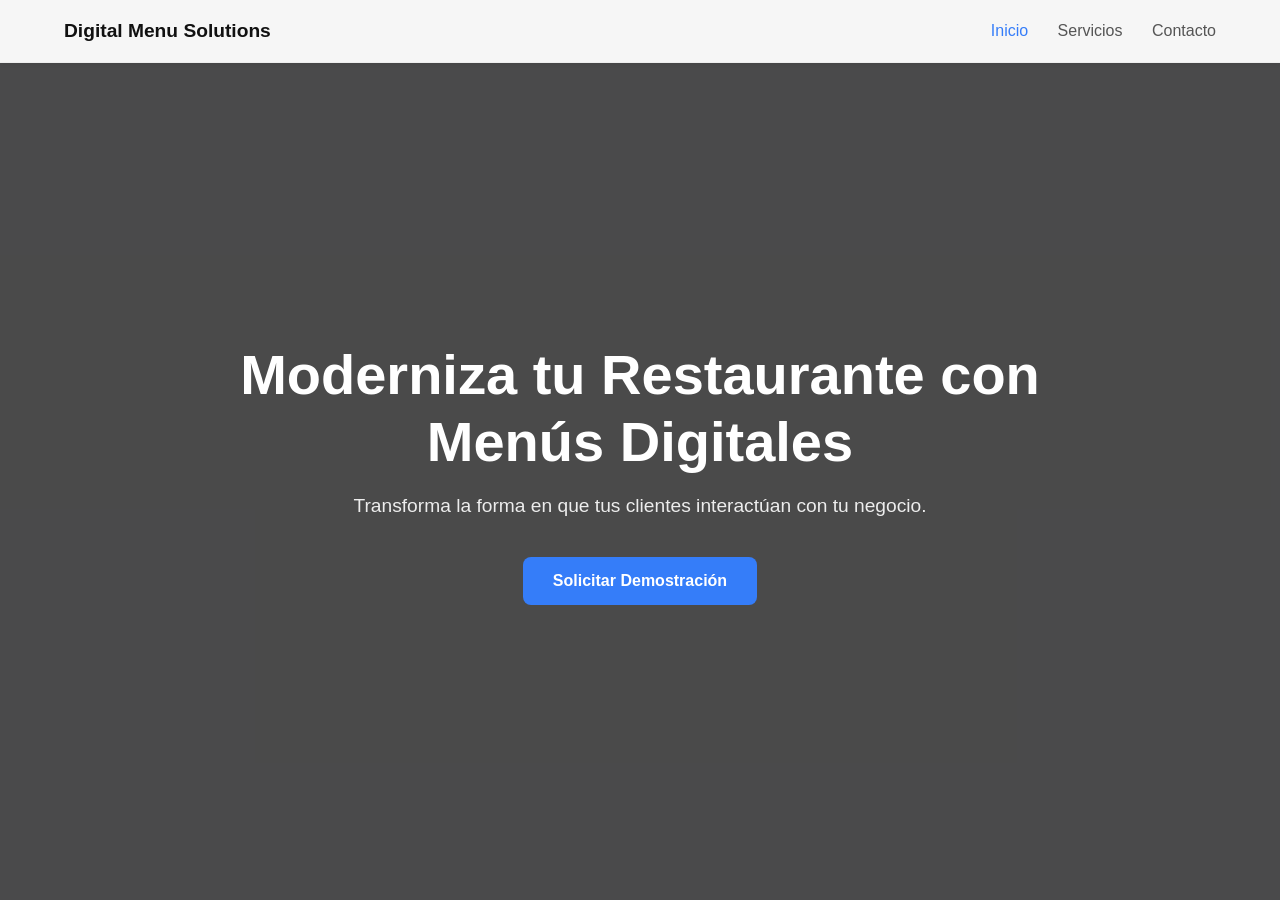
<file: index.html>
﻿<!DOCTYPE html>
<html lang="es">
<head>
    <meta charset="UTF-8">
    <meta name="viewport" content="width=device-width, initial-scale=1.0">
    <title>Digital Menu Solutions - Inicio</title>
    <link rel="stylesheet" href="style.css">
</head>
<body>
    <header class="fixed-header">
        <nav class="navbar">
            <span class="logo">Digital Menu Solutions</span>
            <div class="nav-links">
                <a href="index.html" class="active">Inicio</a>
                <a href="servicios.html">Servicios</a>
                <a href="contacto.html">Contacto</a>
            </div>
        </nav>
    </header>

    <section class="hero">
        <div class="overlay"></div>
        <div class="hero-content">
            <h1>Moderniza tu Restaurante con Menús Digitales</h1>
            <p>Transforma la forma en que tus clientes interactúan con tu negocio.</p>
            <a href="contacto.html" class="btn">Solicitar Demostración</a>
        </div>
    </section>
</body>
</html>
</file>
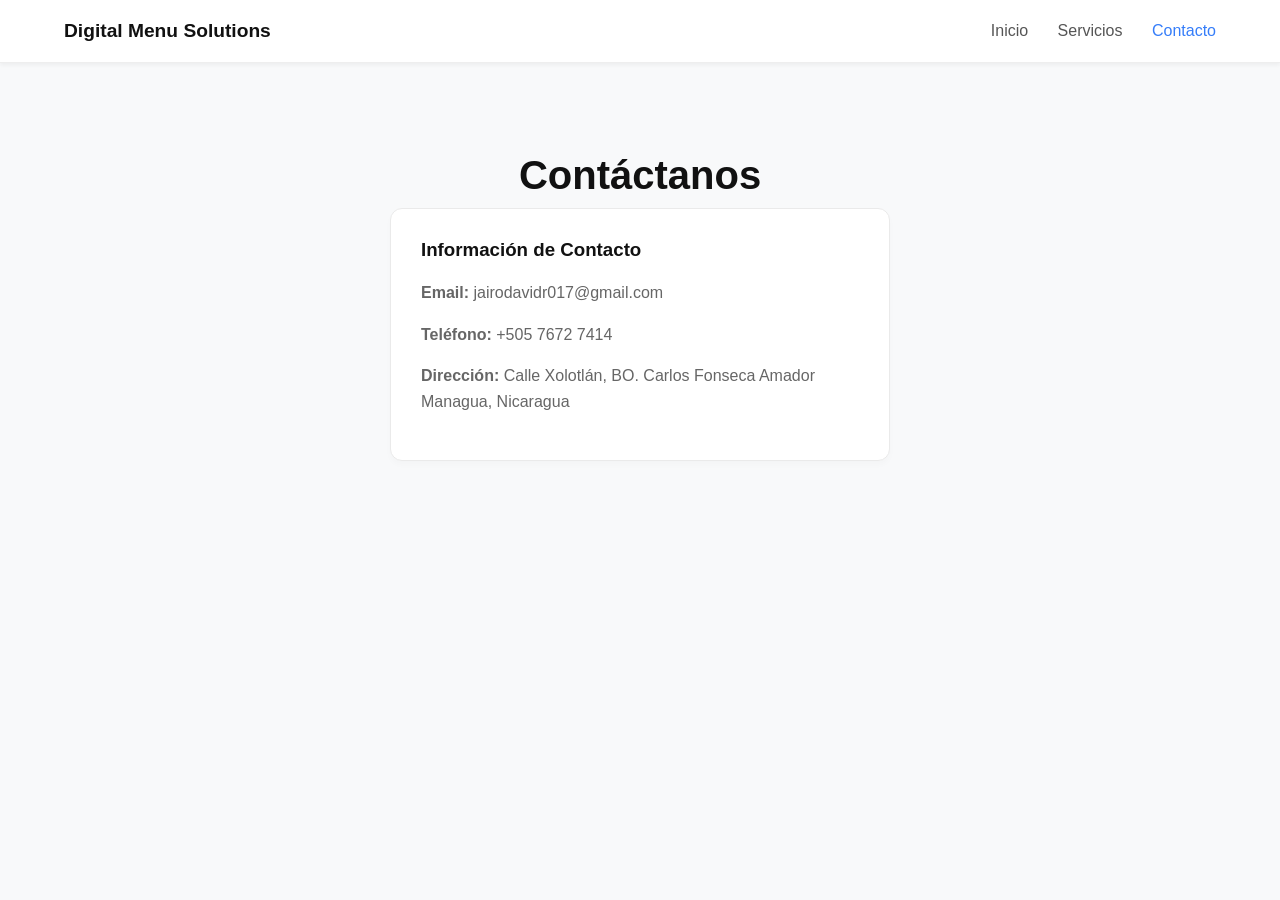
<file: contacto.html>
<!DOCTYPE html>
<html lang="es">
<head>
    <meta charset="UTF-8">
    <meta name="viewport" content="width=device-width, initial-scale=1.0">
    <title>Contacto - Digital Menu Solutions</title>
    <link rel="stylesheet" href="style.css">
</head>
<body>
    <header class="fixed-header">
        <nav class="navbar">
            <span class="logo">Digital Menu Solutions</span>
            <div class="nav-links">
                <a href="index.html">Inicio</a>
                <a href="servicios.html">Servicios</a>
                <a href="contacto.html" class="active">Contacto</a>
            </div>
        </nav>
    </header>

    <section class="content-section">
        <h2>Contáctanos</h2>
        <div class="contact-info">
            <div class="card">
                <h3>Información de Contacto</h3>
                <p><strong>Email:</strong> jairodavidr017@gmail.com</p>
                <p><strong>Teléfono:</strong> +505 7672 7414</p>
                <p><strong>Dirección:</strong> Calle Xolotlán, BO. Carlos Fonseca Amador<br>Managua, Nicaragua</p>
            </div>
        </div>
    </section>
</body>
</html>
</file>
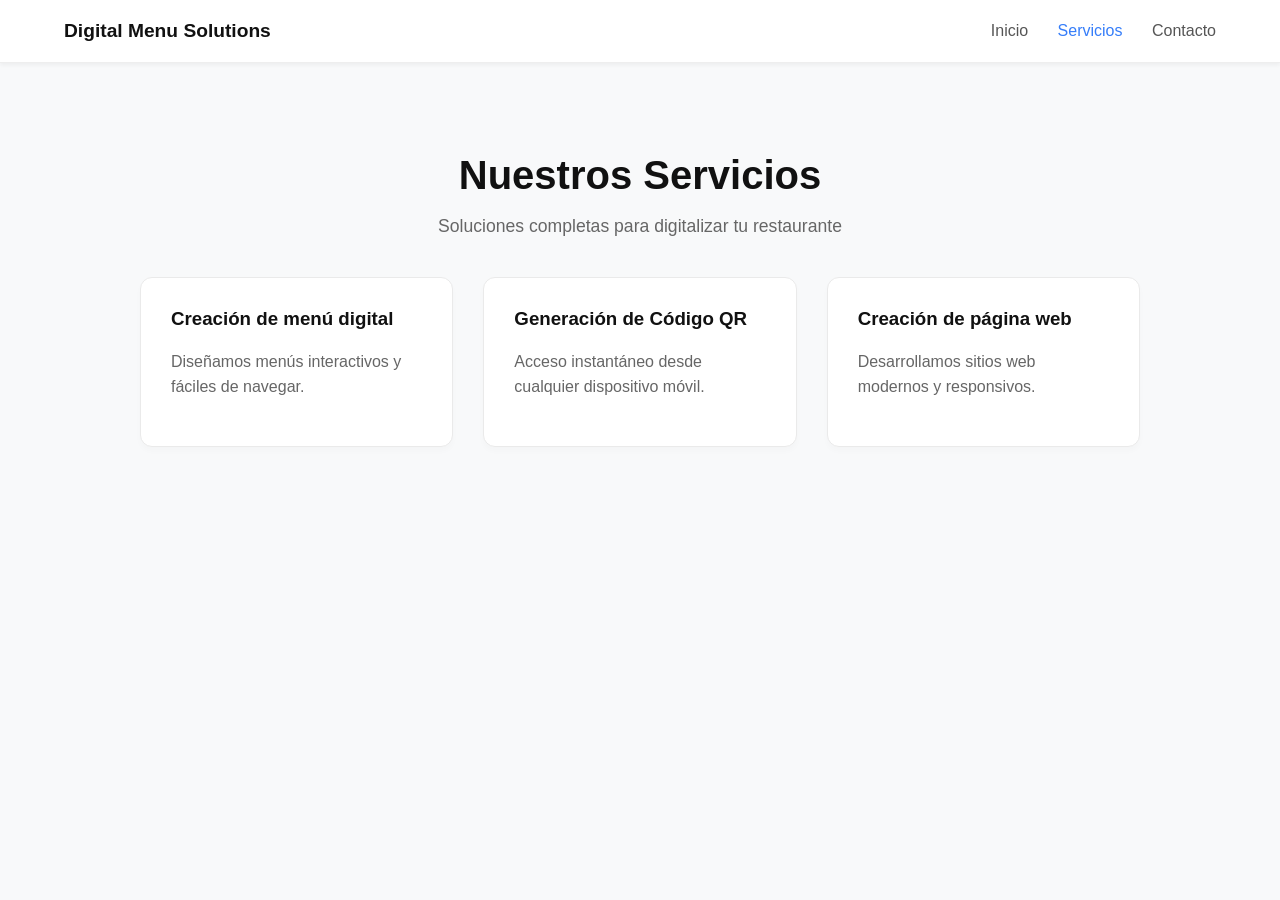
<file: servicios.html>
<!DOCTYPE html>
<html lang="es">
<head>
    <meta charset="UTF-8">
    <meta name="viewport" content="width=device-width, initial-scale=1.0">
    <title>Servicios - Digital Menu Solutions</title>
    <link rel="stylesheet" href="style.css">
</head>
<body>
    <header class="fixed-header">
        <nav class="navbar">
            <span class="logo">Digital Menu Solutions</span>
            <div class="nav-links">
                <a href="index.html">Inicio</a>
                <a href="servicios.html" class="active">Servicios</a>
                <a href="contacto.html">Contacto</a>
            </div>
        </nav>
    </header>

    <section class="content-section">
        <h2>Nuestros Servicios</h2>
        <p class="subtitle">Soluciones completas para digitalizar tu restaurante</p>
        <div class="grid">
            <div class="card">
                <h3>Creación de menú digital</h3>
                <p>Diseñamos menús interactivos y fáciles de navegar.</p>
            </div>
            <div class="card">
                <h3>Generación de Código QR</h3>
                <p>Acceso instantáneo desde cualquier dispositivo móvil.</p>
            </div>
            <div class="card">
                <h3>Creación de página web</h3>
                <p>Desarrollamos sitios web modernos y responsivos.</p>
            </div>
        </div>
    </section>
</body>
</html>
</file>
<file: style.css>
/* Estilos generales */
body { margin: 0; font-family: 'Segoe UI', Tahoma, Geneva, Verdana, sans-serif; background: #F8F9FA; color: #333; }

/* Menú de navegación */
.fixed-header { position: fixed; top: 0; width: 100%; background: rgba(255,255,255,0.95); border-bottom: 1px solid #eee; z-index: 1000; box-shadow: 0 2px 4px rgba(0,0,0,0.05); }
.navbar { display: flex; justify-content: space-between; align-items: center; padding: 20px 5%; max-width: 1200px; margin: 0 auto; }
.logo { font-size: 1.2rem; font-weight: bold; color: #111; }
.nav-links a { text-decoration: none; color: #555; margin-left: 25px; font-weight: 500; transition: color 0.3s; }
.nav-links a:hover, .nav-links a.active { color: #357DF9; }

/* Portada (Inicio) */
.hero { height: 100vh; display: flex; align-items: center; justify-content: center; background: url('https://images.unsplash.com/photo-1586812314139-d1b0ca32cbab') center/cover; text-align: center; color: white; position: relative; }
.overlay { position: absolute; inset: 0; background: rgba(0,0,0,0.7); }
.hero-content { position: relative; z-index: 2; padding: 20px; max-width: 800px; }
.hero-content h1 { font-size: 3.5rem; margin-bottom: 20px; line-height: 1.2; }
.hero-content p { font-size: 1.2rem; margin-bottom: 40px; opacity: 0.9; }

/* Botones */
.btn { background: #357DF9; color: white; padding: 15px 30px; text-decoration: none; border-radius: 8px; font-weight: bold; transition: background 0.3s; display: inline-block; }
.btn:hover { background: #2565D0; }

/* Secciones internas (Servicios y Contacto) */
.content-section { padding: 120px 5% 60px; text-align: center; max-width: 1000px; margin: 0 auto; min-height: 80vh; }
.content-section h2 { font-size: 2.5rem; margin-bottom: 10px; color: #111; }
.subtitle { color: #666; margin-bottom: 40px; font-size: 1.1rem; }

/* Tarjetas */
.grid { display: grid; grid-template-columns: repeat(auto-fit, minmax(280px, 1fr)); gap: 30px; margin-top: 40px; }
.card { background: white; padding: 30px; border-radius: 12px; border: 1px solid #eaeaea; box-shadow: 0 4px 6px rgba(0,0,0,0.02); text-align: left; }
.card h3 { color: #111; margin-top: 0; }
.card p { color: #666; line-height: 1.6; }
.contact-info { max-width: 500px; margin: 0 auto; text-align: center; }
</file>
